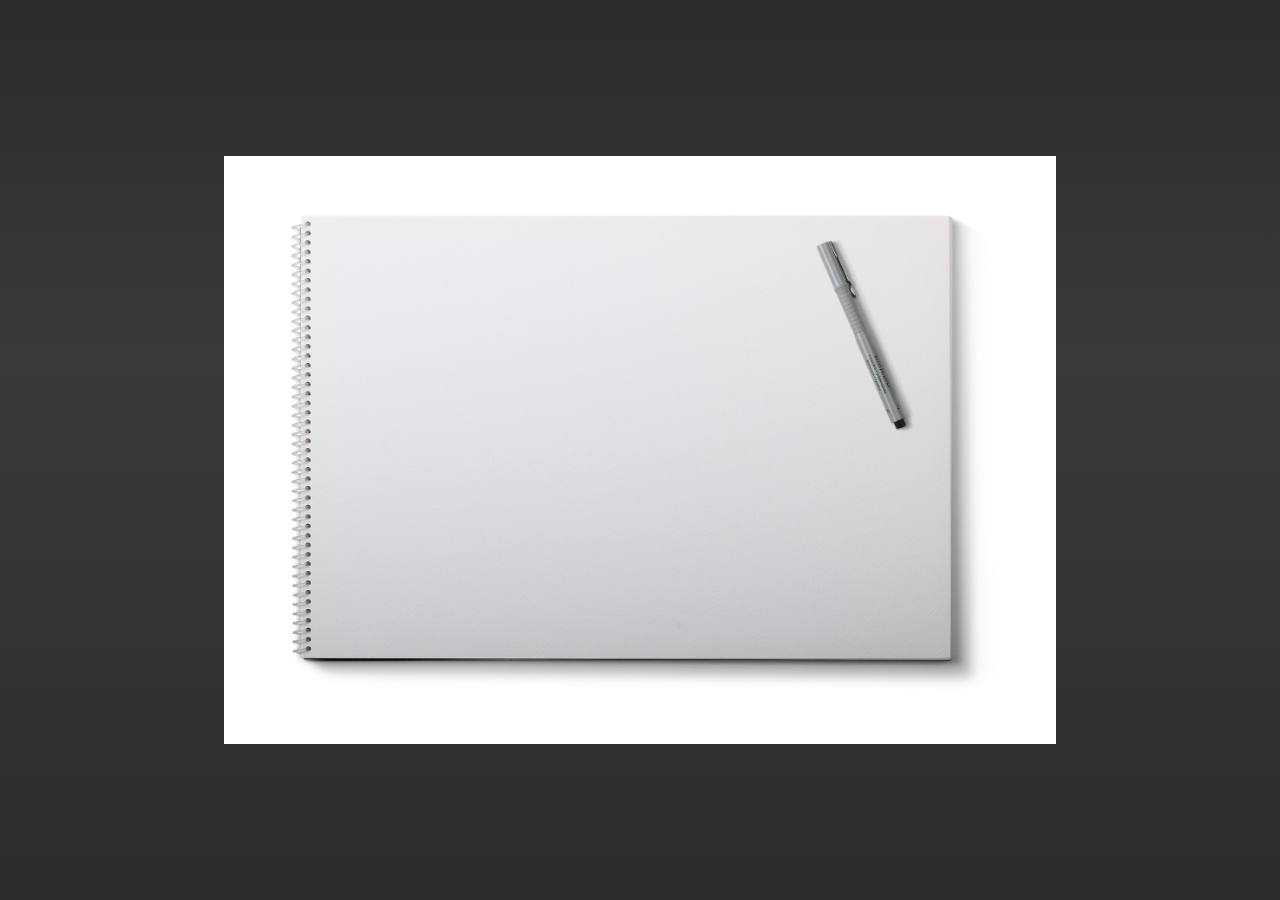
<file: index.html>
<!DOCTYPE html>
<html>
<head>
    <title>The Artisan Foundry</title>
    <link href="theme.css" rel="stylesheet" type="text/css" />
    <link href="https://maxcdn.bootstrapcdn.com/font-awesome/4.7.0/css/font-awesome.min.css" rel="stylesheet" integrity="sha384-wvfXpqpZZVQGK6TAh5PVlGOfQNHSoD2xbE+QkPxCAFlNEevoEH3Sl0sibVcOQVnN" crossorigin="anonymous">
</head>
<body>
    <div class="wrapper middle across middle">
            <div class="main-container across middle">
            <img class="main-image" src="images/pexels-photo-265047.jpeg">
            <div class="text-container">
                <!--Give text-container typing effect-->
                <p class="line-one">
                    In an impressive exhibition of visual artists on the
                </p>
                <p class="line-two">
                    rise, Brooklyn's,
                     The Artisan Foundry will curate seven
                </p>
                <p class="line-three">
                   
                  stunning works of upcoming visual artist Michele Thompson's
                 
                </p>
                <p class="line-four">
                   "The Eyes Mirror The Soul" - Full  - Spectrum. 
                </p>
                <p class="line-five">
                      We hope that through the variety and quality of the works on show,
                </p>
                <p class="line-six">
                      viewers will find something that delights and challenges them 
                </p>
                <p class="line-seven">
                    in equal measure, says The Artisan Foundry's curator Shawn Blackman. The 
                </p>
                <p class="line-eight">
                    curation reflects the very personal and subtly nuanced work of
                </p>
                <p class="line-nine">
                   this artist. The Artisan Foundry is about supporting people we feel that 
                   
                </p>
                <p class="line-ten">
                   are talented and have something special to share with the world.
                </p>
                <div class="line-eleven">
                <a href="about.html"><i class="fa fa-hand-o-right" aria-hidden="true"></i></a>
                </div>
                </div>
            </div>
        </div>
</body>
</html>
</file>
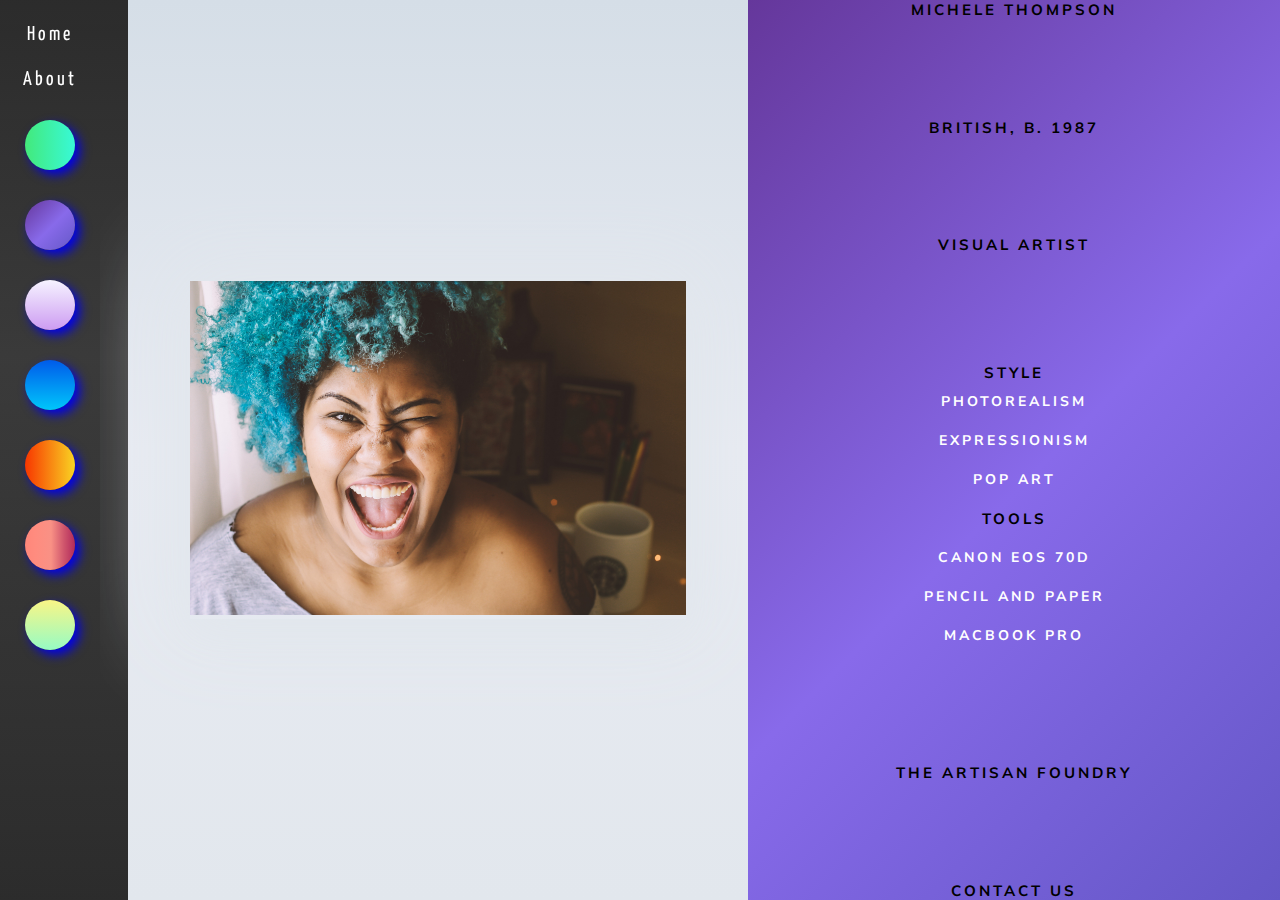
<file: about.html>
<!DOCTYPE html>
<html>

<head>
    <title>The Artisan Foundry</title>
    <link href="theme.css" rel="stylesheet" type="text/css" />
</head>

<body>
    <div id="sidebar">
        <!--Match the colors on the artwork pages to the buttons-->
       <ul>
           <a href="index.html"><li>Home</li></a>
           <a href="about.html"><li>About</li></a>
       </ul>
       <ul class="side-nav middle column">
            <a href="artworkone.html"><div class="button-one grow"></div></a>
            <a href="artworktwo.html"><div class="button-two across middle grow"></div></a>
            <a href="artworkthree.html"><div class="button-three across middle grow"></div></a>
            <a href="artworkfour.html"><div class="button-four across middle grow"></div></a>
            <a href="artworkfive.html"><div class="button-five across middle grow"></div></a>
            <a href="artworksix.html"><div class="button-six across middle grow"></div></a>
            <a href="artworkseven.html"><div class="button-seven across middle grow"></div></a>
       </ul>   
    </div>
    <div class="wrapper middle across middle">
            <div class="left-panel across middle">
                <div class="artwork">
                    <img src="images/StockSnap_LQ36ZURTRG.jpg">
                </div>
            </div>
            <div class="right-panel across middle column">
                <h4  class="date">Michele Thompson</h4>
                <h4  class="date">British, b. 1987</h4>
                <h4 class="dimensions">visual artist</h4>
                <div class="title-box">
                    <h4 class="date">
                        style
                    </h4>
                    <h4 class="title">
                        photorealism
                    </h4>
                    <h4 class="title">
                        Expressionism
                    </h4>
                    <h4 class="title">
                    Pop Art
                    </h4>
                    <h4 class="title date">
                        Tools
                    </h4>
                <h4 class="sub-title">Canon EOS 70D</h4>
                <h4 class="title">
                        pencil and paper
                    </h4>
                    <h4 class="title">
                        macbook pro
                    </h4>
                </div>
            <!--Make "contact us" text a link and highlight for user-->
                <h4 class="dimensions">the artisan foundry</h4>
                <a href="contactus.html"><h4 class="dimensions change">contact us</h4></a>

            </div>
    </div>
</body>
</html>
</file>
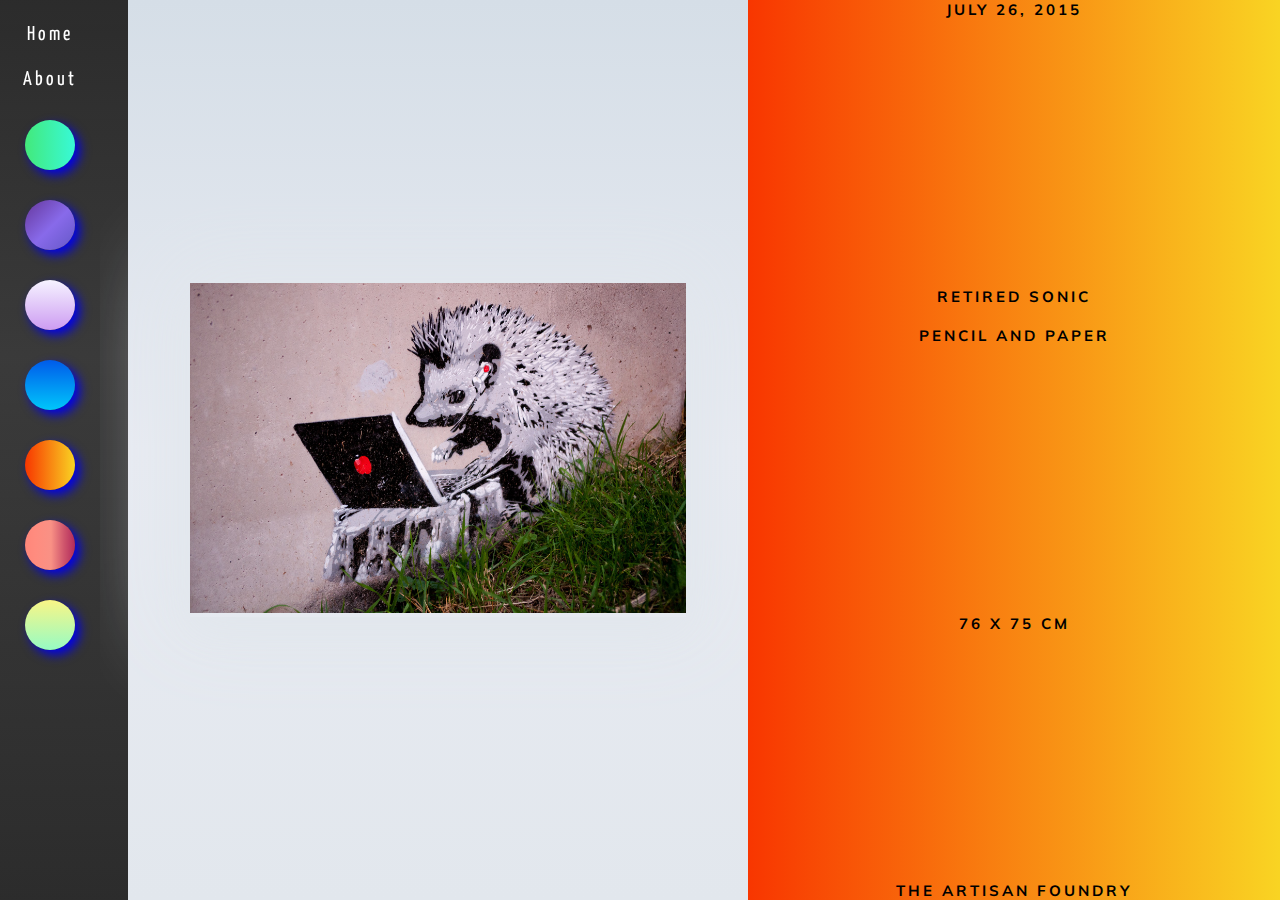
<file: artworkfive.html>
<!DOCTYPE html>
<html>

<head>
    <title>The Artisan Foundry</title>
    <link href="theme.css" rel="stylesheet" type="text/css" />
</head>

<body>
    <div id="sidebar">
       <ul>
           <a href="index.html"><li>Home</li></a>
           <a href="about.html"><li>About</li></a>
       </ul>
       <ul class="side-nav middle column">
            <a href="artworkone.html"><div class="button-one grow"></div></a>
            <a href="artworktwo.html"><div class="button-two across middle grow"></div></a>
            <a href="artworkthree.html"><div class="button-three across middle grow"></div></a>
            <a href="artworkfour.html"><div class="button-four across middle grow"></div></a>
            <a href="artworkfive.html"><div class="button-five across middle grow"></div></a>
            <a href="artworksix.html"><div class="button-six across middle grow"></div></a>
            <a href="artworkseven.html"><div class="button-seven across middle grow"></div></a>
       </ul>   
    </div>
    <div class="wrapper middle across middle">
            <div class="left-panel across middle">
                <div class="artwork">
                    <img src="images/grafitti-1574031_1920.jpg">
                </div>
            </div>
            <div class="right-panel hog across middle column">
                
                <h4  class="date">July 26, 2015</h4>
                
                <div class="title-box">
                    <h4 class="title date">
                        retired sonic
                    </h4>
                <h4 class="sub-title date">pencil and paper</h4>
                </div>
            
                <h4 class="dimensions">76 x 75 cm</h4>
                <h4 class="dimensions">the artisan foundry</h4>

            </div>
    </div>
</body>
</html>
</file>
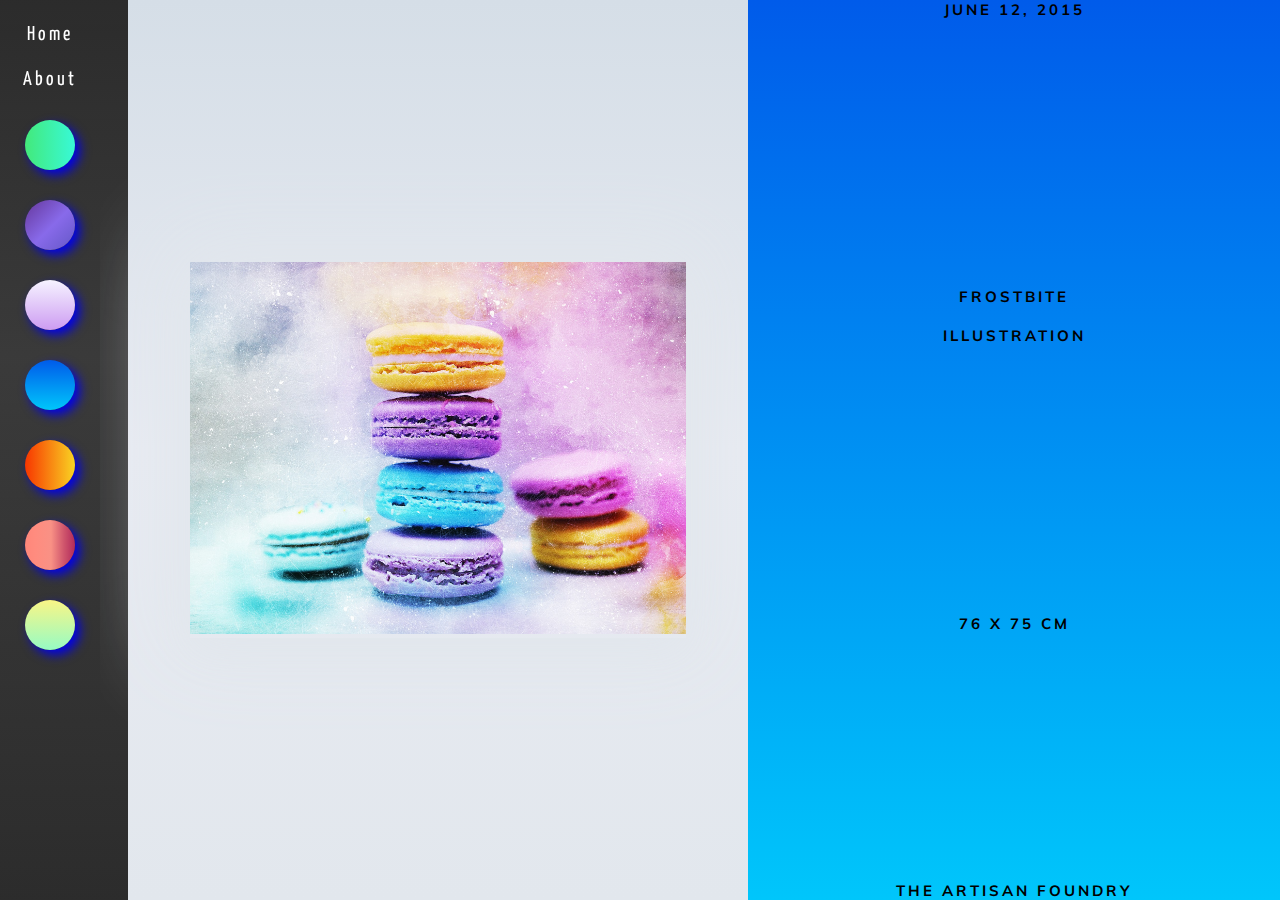
<file: artworkfour.html>
<!DOCTYPE html>
<html>

<head>
    <title>The Artisan Foundry</title>
    <link href="theme.css" rel="stylesheet" type="text/css" />
</head>

<body>
    <div id="sidebar">
       <ul>
           <a href="index.html"><li>Home</li></a>
           <a href="about.html"><li>About</li></a>
       </ul>
       <ul class="side-nav middle column">
            <a href="artworkone.html"><div class="button-one grow"></div></a>
            <a href="artworktwo.html"><div class="button-two across middle grow"></div></a>
            <a href="artworkthree.html"><div class="button-three across middle grow"></div></a>
            <a href="artworkfour.html"><div class="button-four across middle grow"></div></a>
            <a href="artworkfive.html"><div class="button-five across middle grow"></div></a>
            <a href="artworksix.html"><div class="button-six across middle grow"></div></a>
            <a href="artworkseven.html"><div class="button-seven across middle grow"></div></a>
       </ul>   
    </div>
    <div class="wrapper middle across middle">
            <div class="left-panel across middle">
                <div class="artwork">
                    <img src="images/cake-2611488_1920.jpg">
                </div>
            </div>
            <div class="right-panel cookies across middle column">
                
                <h4  class="date">June 12, 2015</h4>
                
                <div class="title-box">
                    <h4 class="title date">
                        frostbite
                    </h4>
                <h4 class="sub-title date">illustration</h4>
                </div>
            
                <h4 class="dimensions">76 x 75 cm</h4>
                <h4 class="dimensions">the artisan foundry</h4>

            </div>
    </div>
</body>
</html>
</file>
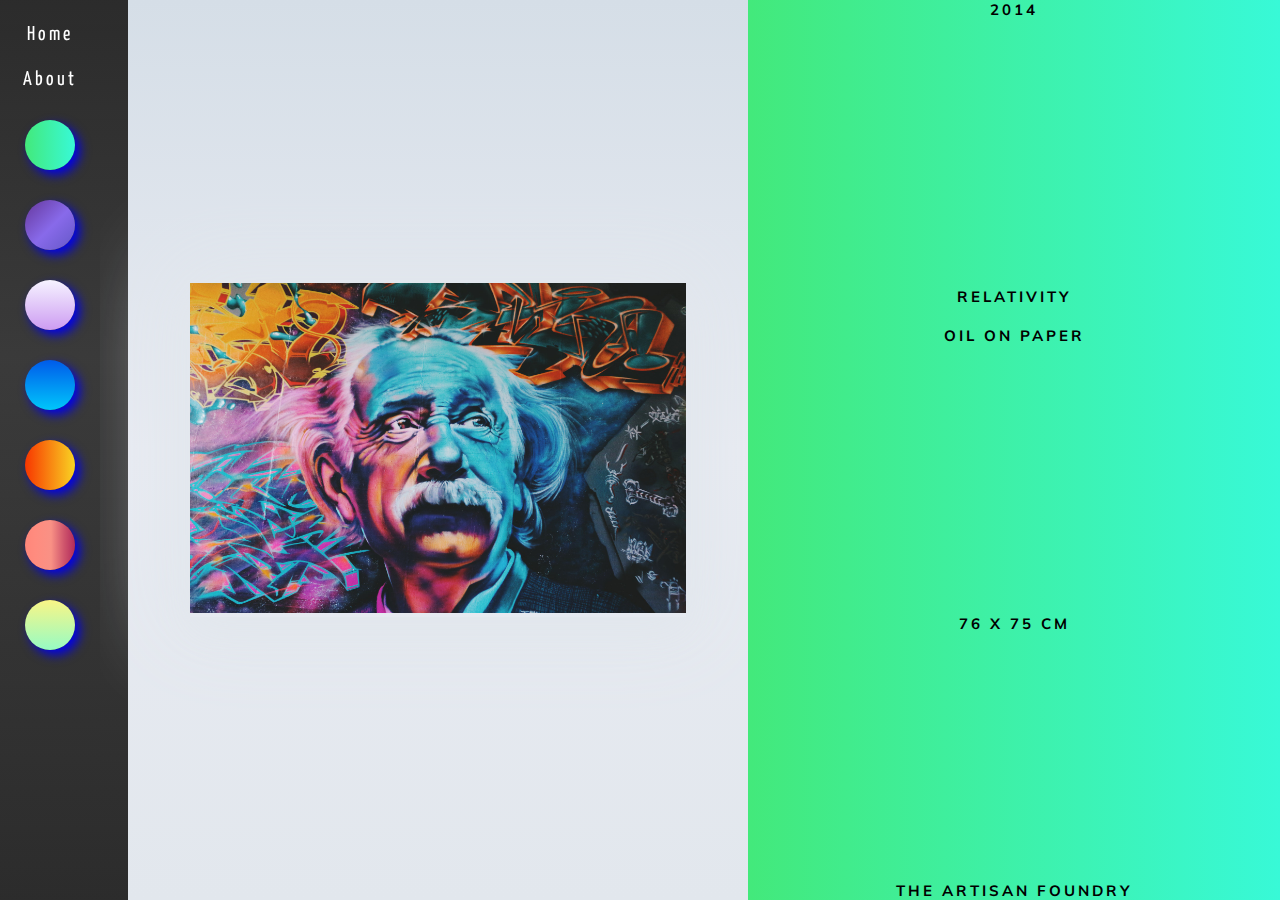
<file: artworkone.html>
<!DOCTYPE html>
<html>

<head>
    <title>The Artisan Foundry</title>
    <link href="theme.css" rel="stylesheet" type="text/css" />
</head>

<body>
    <div id="sidebar">
       <ul>
           <a href="index.html"><li>Home</li></a>
           <a href="about.html"><li>About</li></a>
       </ul>
       <ul class="side-nav middle column">
            <a href="artworkone.html"><div class="button-one grow"></div></a>
            <a href="artworktwo.html"><div class="button-two across middle grow"></div></a>
            <a href="artworkthree.html"><div class="button-three across middle grow"></div></a>
            <a href="artworkfour.html"><div class="button-four across middle grow"></div></a>
            <a href="artworkfive.html"><div class="button-five across middle grow"></div></a>
            <a href="artworksix.html"><div class="button-six across middle grow"></div></a>
            <a href="artworkseven.html"><div class="button-seven across middle grow"></div></a>
       </ul>   
    </div>
    <div class="wrapper middle across middle">
            <div class="left-panel across middle">
                <div class="artwork">
                    <img src="images/pexels-photo-519762.jpeg">
                </div>
            </div>
            <div class="right-panel genius across middle column">
                
                <h4  class="date">2014</h4>
                
                <div class="title-box">
                    <h4 class="title date">
                        relativity
                    </h4>
                <h4 class="sub-title date">oil on paper</h4>
                </div>
            
                <h4 class="dimensions">76 x 75 cm</h4>
                <h4 class="dimensions">the artisan foundry</h4>

            </div>
    </div>
</body>
</html>
</file>
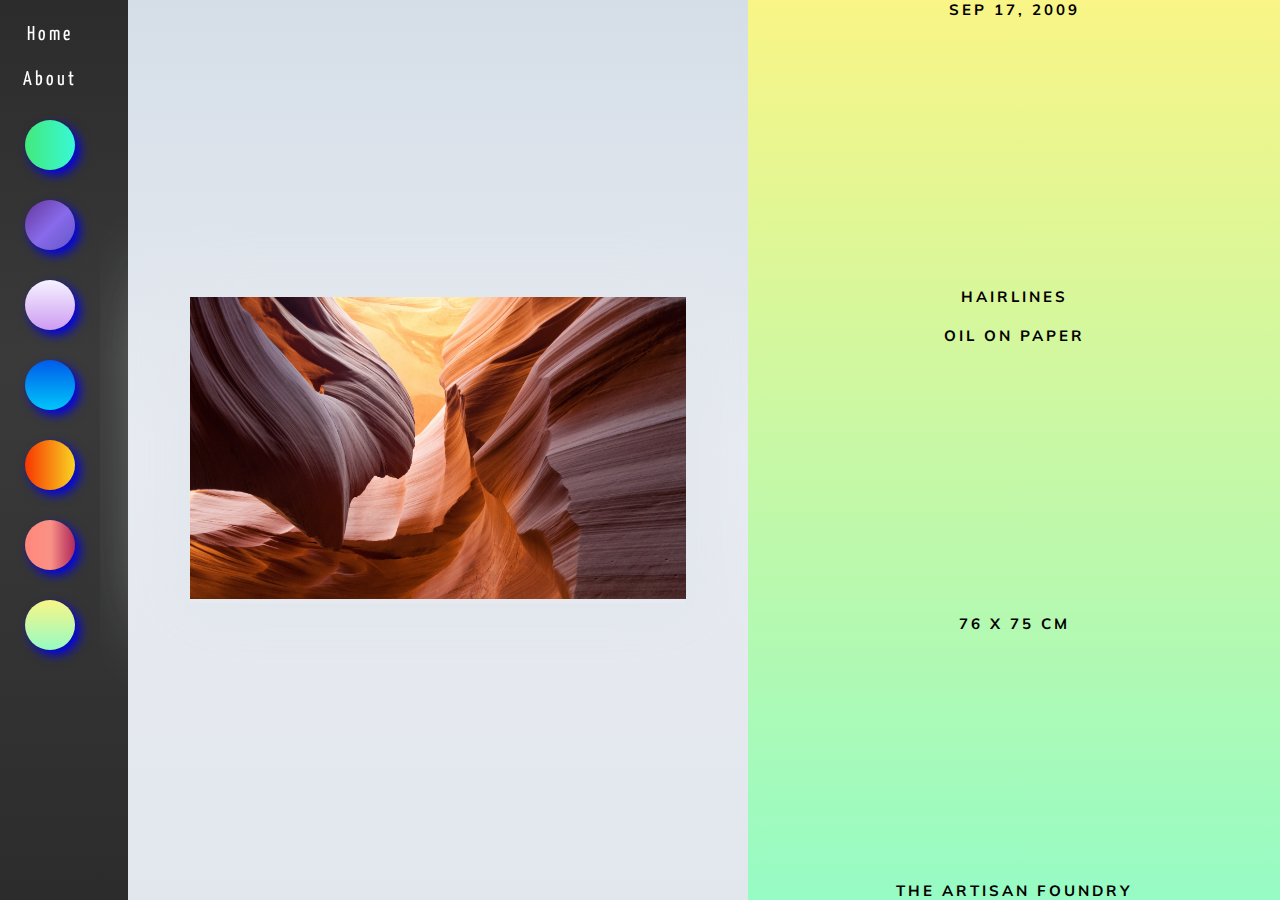
<file: artworkseven.html>
<!DOCTYPE html>
<html>

<head>
    <title>The Artisan Foundry</title>
    <link href="theme.css" rel="stylesheet" type="text/css" />
</head>

<body>
    <div id="sidebar">
       <ul>
           <a href="index.html"><li>Home</li></a>
           <a href="about.html"><li>About</li></a>
       </ul>
       <ul class="side-nav middle column">
            <a href="artworkone.html"><div class="button-one grow"></div></a>
            <a href="artworktwo.html"><div class="button-two across middle grow"></div></a>
            <a href="artworkthree.html"><div class="button-three across middle grow"></div></a>
            <a href="artworkfour.html"><div class="button-four across middle grow"></div></a>
            <a href="artworkfive.html"><div class="button-five across middle grow"></div></a>
            <a href="artworksix.html"><div class="button-six across middle grow"></div></a>
            <a href="artworkseven.html"><div class="button-seven across middle grow"></div></a>
       </ul>   
    </div>
    <div id="sidebar">
       <ul>
           <a href="index.html"><li>Home</li></a>
           <a href="about.html"><li>About</li></a>
       </ul>
       <ul class="side-nav middle column">
            <a href="artworkone.html"><div class="button-one grow"></div></a>
            <a href="artworktwo.html"><div class="button-two across middle grow"></div></a>
            <a href="artworkthree.html"><div class="button-three across middle grow"></div></a>
            <a href="artworkfour.html"><div class="button-four across middle grow"></div></a>
            <a href="artworkfive.html"><div class="button-five across middle grow"></div></a>
            <a href="artworksix.html"><div class="button-six across middle grow"></div></a>
            <a href="artworkseven.html"><div class="button-seven across middle grow"></div></a>
       </ul>   
    </div>
    <div class="wrapper middle across middle">
            <div class="left-panel across middle">
                <div class="artwork">
                    <img src="images/antelope-canyon-lower-canyon-arizona.jpg">
                </div>
            </div>
            <div class="right-panel sand across middle column">
                
                <h4  class="date">Sep 17, 2009</h4>
                
                <div class="title-box">
                    <h4 class="title date">
                        hairlines
                    </h4>
                <h4 class="sub-title date">oil on paper</h4>
                </div>
            
                <h4 class="dimensions">76 x 75 cm</h4>
                <h4 class="dimensions">the artisan foundry</h4>
            </div>
    </div>
</body>
</html>
</file>
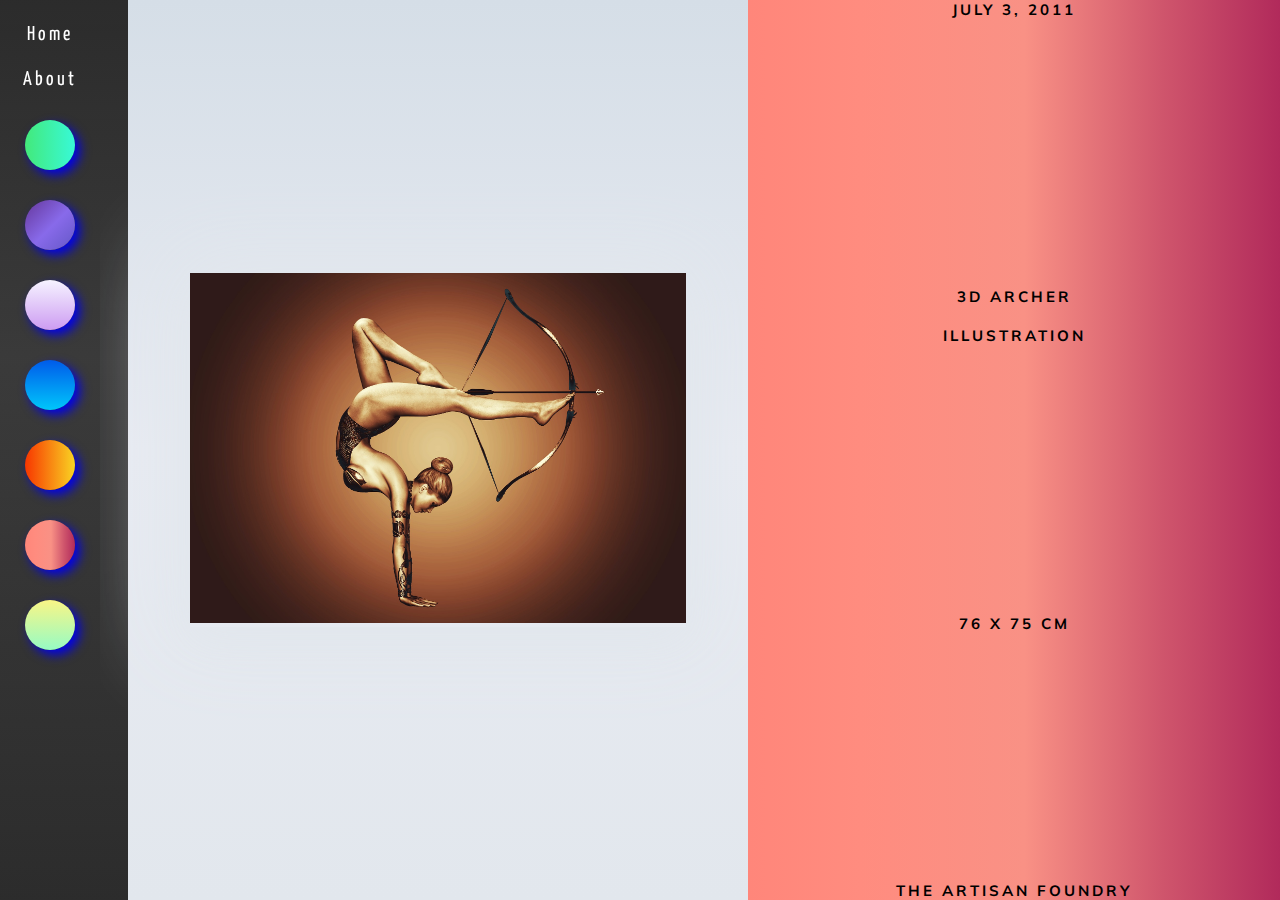
<file: artworksix.html>
<!DOCTYPE html>
<html>

<head>
    <title>The Artisan Foundry</title>
    <link href="theme.css" rel="stylesheet" type="text/css" />
</head>

<body>
    <div id="sidebar">
       <ul>
           <a href="index.html"><li>Home</li></a>
           <a href="about.html"><li>About</li></a>
       </ul>
       <ul class="side-nav middle column">
            <a href="artworkone.html"><div class="button-one grow"></div></a>
            <a href="artworktwo.html"><div class="button-two across middle grow"></div></a>
            <a href="artworkthree.html"><div class="button-three across middle grow"></div></a>
            <a href="artworkfour.html"><div class="button-four across middle grow"></div></a>
            <a href="artworkfive.html"><div class="button-five across middle grow"></div></a>
            <a href="artworksix.html"><div class="button-six across middle grow"></div></a>
            <a href="artworkseven.html"><div class="button-seven across middle grow"></div></a>
       </ul>   
    </div>
    <div class="wrapper middle across middle">
            <div class="left-panel across middle">
                <div class="artwork">
                    <img src="images/girl-1909006_1920.jpg">
                </div>
            </div>
            <div class="right-panel arrow across middle column">
                
                <h4  class="date">July 3, 2011</h4>
                
                <div class="title-box">
                    <h4 class="title date">
                        3d archer
                    </h4>
                <h4 class="sub-title date">illustration</h4>
                </div>
            
                <h4 class="dimensions">76 x 75 cm</h4>
                <h4 class="dimensions">the artisan foundry</h4>

            </div>
    </div>
</body>
</html>
</file>
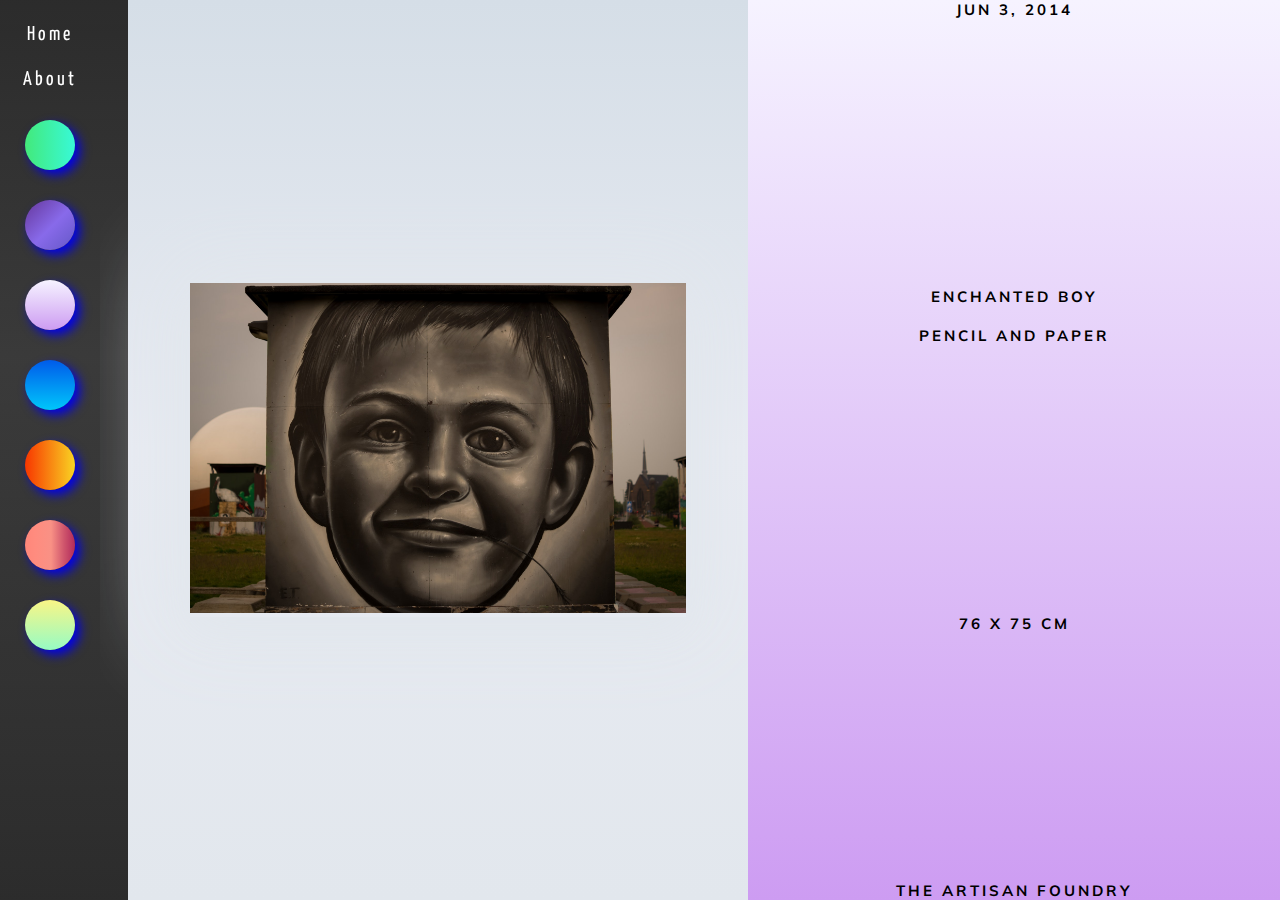
<file: artworkthree.html>
<!DOCTYPE html>
<html>

<head>
   <title>The Artisan Foundry</title>
    <link href="theme.css" rel="stylesheet" type="text/css" />
</head>

<body>
    <div id="sidebar">
       <ul>
           <a href="index.html"><li>Home</li></a>
           <a href="about.html"><li>About</li></a>
       </ul>
       <ul class="side-nav middle column">
            <a href="artworkone.html"><div class="button-one grow"></div></a>
            <a href="artworktwo.html"><div class="button-two across middle grow"></div></a>
            <a href="artworkthree.html"><div class="button-three across middle grow"></div></a>
            <a href="artworkfour.html"><div class="button-four across middle grow"></div></a>
            <a href="artworkfive.html"><div class="button-five across middle grow"></div></a>
            <a href="artworksix.html"><div class="button-six across middle grow"></div></a>
            <a href="artworkseven.html"><div class="button-seven across middle grow"></div></a>
       </ul>   
    </div>
    <div class="wrapper middle across middle">
            <div class="left-panel across middle">
                <div class="artwork">
                    <img src="images/creative-graffiti-street-art-wall-art.jpg">
                </div>
            </div>
            <div class="right-panel boy across middle column">
                
                <h4  class="date">Jun 3, 2014</h4>
                
                <div class="title-box">
                    <h4 class="title date">
                        enchanted boy
                    </h4>
                <h4 class="sub-title date">pencil and paper</h4>
                </div>
            
                <h4 class="dimensions">76 x 75 cm</h4>
                <h4 class="dimensions">the artisan foundry</h4>
            </div>
    </div>
</body>
</html>
</file>
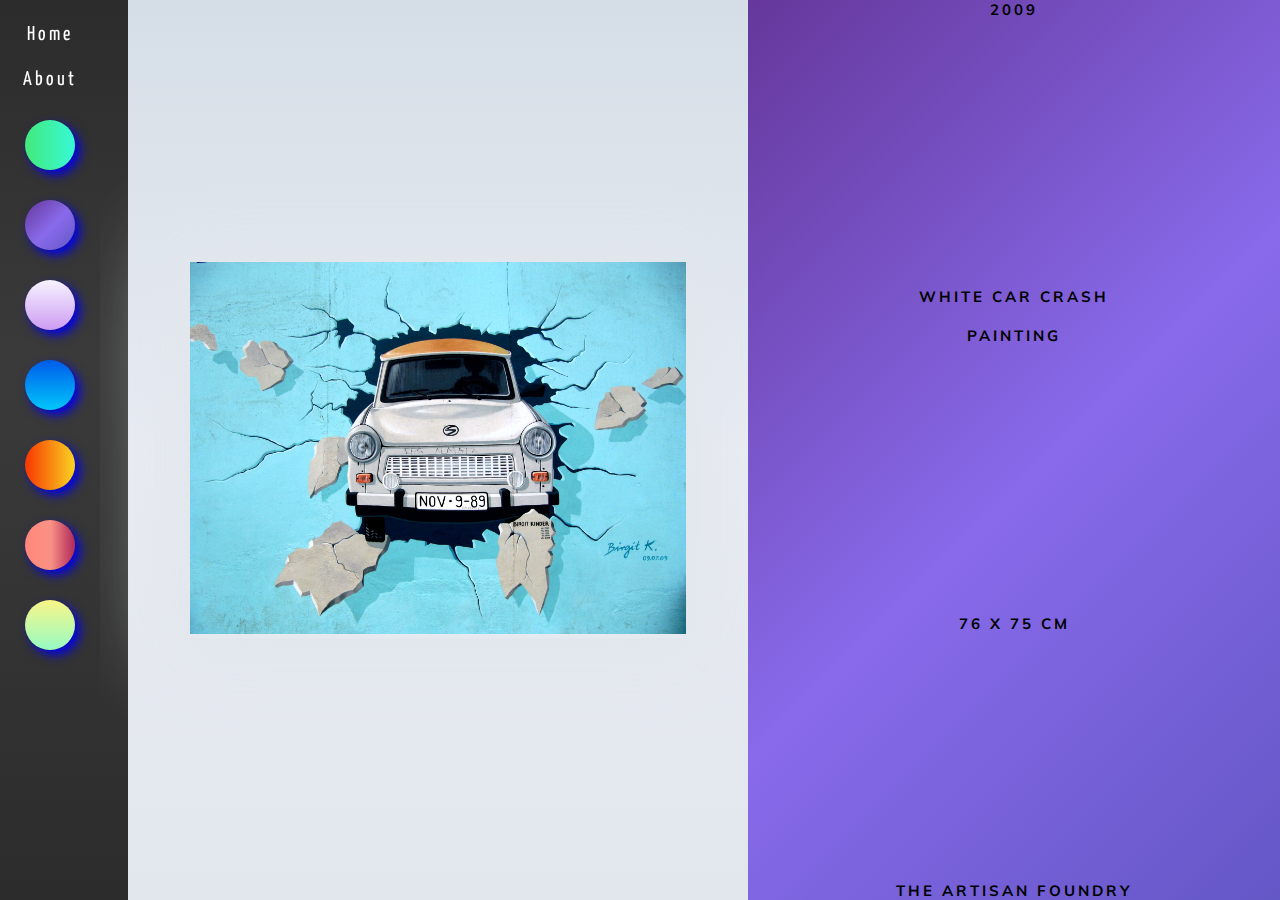
<file: artworktwo.html>
<!DOCTYPE html>
<html>

<head>
    <title>The Artisan Foundry</title>
    <link href="theme.css" rel="stylesheet" type="text/css" />
</head>

<body>
    <div id="sidebar">
       <ul>
           <a href="index.html"><li>Home</li></a>
           <a href="about.html"><li>About</li></a>
       </ul>
       <ul class="side-nav middle column">
            <a href="artworkone.html"><div class="button-one grow"></div></a>
            <a href="artworktwo.html"><div class="button-two across middle grow"></div></a>
            <a href="artworkthree.html"><div class="button-three across middle grow"></div></a>
            <a href="artworkfour.html"><div class="button-four across middle grow"></div></a>
            <a href="artworkfive.html"><div class="button-five across middle grow"></div></a>
            <a href="artworksix.html"><div class="button-six across middle grow"></div></a>
            <a href="artworkseven.html"><div class="button-seven across middle grow"></div></a>
       </ul>   
    </div>
    <div class="wrapper middle across middle">
            <div class="left-panel across middle">
                <div class="artwork">
                    <img src="images/graffiti-berlin-wall-wall-trabi.jpg">
                </div>
            </div>
            <div class="right-panel auto across middle column">
                
                <h4  class="date">2009</h4>
                
                <div class="title-box">
                    <h4 class="title date">
                        White Car Crash
                    </h4>
                <h4 class="sub-title date">painting</h4>
                </div>
            
                <h4 class="dimensions">76 x 75 cm</h4>
                <h4 class="dimensions">the artisan foundry</h4>

            </div>
    </div>
</body>
</html>
</file>
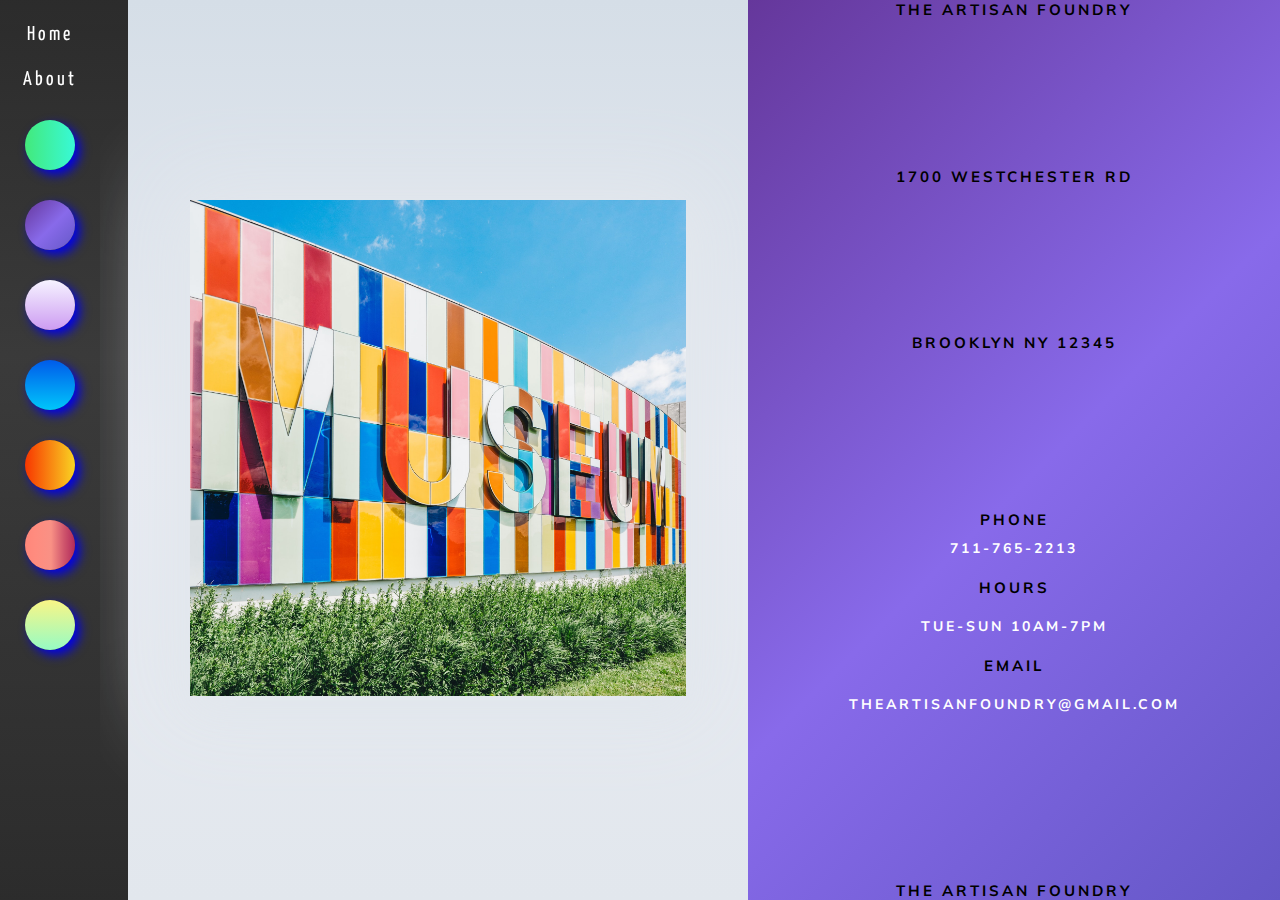
<file: contactus.html>
<!DOCTYPE html>
<html>
<head>
    <title>The Artisan Foundry</title>
    <link href="theme.css" rel="stylesheet" type="text/css" />
    <link href="https://maxcdn.bootstrapcdn.com/font-awesome/4.7.0/css/font-awesome.min.css" rel="stylesheet" integrity="sha384-wvfXpqpZZVQGK6TAh5PVlGOfQNHSoD2xbE+QkPxCAFlNEevoEH3Sl0sibVcOQVnN" crossorigin="anonymous">
</head>
<body>
    <div id="sidebar">
       <ul>
           <a href="index.html"><li>Home</li></a>
           <a href="about.html"><li>About</li></a>
       </ul>
       <ul class="side-nav middle column">
            <a href="artworkone.html"><div class="button-one grow"></div></a>
            <a href="artworktwo.html"><div class="button-two across middle grow"></div></a>
            <a href="artworkthree.html"><div class="button-three across middle grow"></div></a>
            <a href="artworkfour.html"><div class="button-four across middle grow"></div></a>
            <a href="artworkfive.html"><div class="button-five across middle grow"></div></a>
            <a href="artworksix.html"><div class="button-six across middle grow"></div></a>
            <a href="artworkseven.html"><div class="button-seven across middle grow"></div></a>
       </ul>   
    </div>
    <div class="wrapper middle across middle">
            <div class="left-panel across middle">
                <div class="artwork">
                    <img src="images/pexels-photo-137038.jpeg">
                </div>
            </div>
            <div class="right-panel across middle column">
                <h4  class="date">The Artisan Foundry</h4>
                <h4  class="date">1700 Westchester RD</h4>
                <h4 class="dimensions">Brooklyn NY 12345</h4>
                <div class="title-box">
                    <h4 class="date">
                        phone
                    </h4>
                    <h4 class="title">
                        711-765-2213
                    </h4>
                    <h4 class="title date">
                        Hours
                    </h4>
                    <h4 class="title">
                    tue-sun 10am-7pm
                    </h4>
                    <h4 class="title date">
                    email
                    </h4>
                    <h4 class="title">
                    theartisanfoundry@gmail.com
                    </h4>
                </div>
            
                <h4 class="dimensions">the artisan foundry</h4>
               
            </div>
    </div>
</body>
</html>
</file>
<file: theme.css>
@import url('https://fonts.googleapis.com/css?family=Yanone+Kaffeesatz');
@import url('https://fonts.googleapis.com/css?family=Inconsolata');
@import url('https://fonts.googleapis.com/css?family=Open+Sans');
@import url('https://fonts.googleapis.com/css?family=Muli|Nunito+Sans');

* {
    margin: 0;
    padding: 0;
    box-sizing: border-box;
    text-decoration: none;
}

.across {
    justify-content: center;
}

.middle {
    align-items: center;
}

.column {
    flex-direction: column;
}
/*Flex containers*/
/*================================================*/
.wrapper, .main-panel, .right-panel, .vertical-align, .right-panel, .left-panel, .main-container, .text-conainer, .side-nav, .footer {
    display: flex;
}
/*================================================*/
.wrapper {
    height: 100vh;
    background-image: linear-gradient(60deg, #29323c 0%, #485563 100%);
    background: linear-gradient(to bottom, #323232 0%, #3F3F3F 40%, #1C1C1C 150%), linear-gradient(to top, rgba(255, 255, 255, 0.40) 0%, rgba(0, 0, 0, 0.25) 200%);
    background-blend-mode: multiply;
}

.text-container {
    width: 55%;
    position: absolute;
    top: 15%;
    left:25%;
}

.main-container {
    position: relative;
}

.main-image {
    width: 65%;
}

/*The typing styling/effect for the home page*/
/*==============================================*/
p {
    font-family: 'Inconsolata', monospace;
    overflow: hidden;
    white-space: nowrap;
    font-size: 18px;
    padding-bottom: 20px;
    line-height: 20px;
    color: #000;
    opacity: 0.0;
}


.line-one {
    animation: type 3s steps(53);
    animation-delay: 2s;
    animation-fill-mode: forwards;
}

.line-two {
    animation: type2 3s steps(55);
    animation-delay: 5s;
    animation-fill-mode: forwards;
}

.line-three {
    animation: type3 3s steps(59);
    animation-delay: 8s;
    animation-fill-mode: forwards;
}

.line-four {
    animation: type4 3s steps(45);
    animation-delay: 11s;
    animation-fill-mode: forwards;
    color: #2ba53b;
}

.line-five {
    animation: type5 3s steps(66);
    animation-delay: 14s;
    animation-fill-mode: forwards;
}

.line-six {
    animation: type6 3s steps(61);
    animation-delay: 17s;
    animation-fill-mode: forwards;
}

.line-seven {
    animation: type7 3s steps(74);
    animation-delay: 20s;
    animation-fill-mode: forwards;
}

.line-eight {
    animation: type8 3s steps(62);
    animation-delay: 23s;
    animation-fill-mode: forwards;
}

.line-nine {
    animation: type9 3s steps(72);
    animation-delay: 26s;
    animation-fill-mode: forwards;
}

.line-ten {
    animation: type10 3s steps(64);
    animation-delay: 29s;
    animation-fill-mode: forwards;
}

.line-eleven a {
    margin-left: 80%;
    font-size: 35px;
    animation: type11 3s steps(1);
    animation-delay: 33s;
    animation-fill-mode: forwards;
    opacity: 0.0;
    color: #2ba53b;
}



@keyframes type {
    0% {
        width: 0ch;
    }
    100% {
        width: 53ch;
    }
    0% {
        opacity: 0.9;
    }
    100% {
        opacity: 1;
    }
}


@keyframes type2 {
    0% {
        width: 0ch;
    }
    100% {
        width: 57ch;
    }
    0% {
        opacity: 0.9;
    }
    100% {
        opacity: 1;
    }
}

@keyframes type3 {
    0% {
        width: 0ch;
    }
    100% {
        width: 59ch;
    }
    0% {
        opacity: 0.9;
    }
    100% {
        opacity: 1;
    }
}

@keyframes type4 {
    0% {
        width: 0ch;
    }
    100% {
        width: 45ch;
    }
    0% {
        opacity: 0.9;
    }
    100% {
        opacity: 1;
    }
}

@keyframes type5 {
    0% {
        width: 0ch;
    }
    100% {
        width: 66ch;
    }
    0% {
        opacity: 0.9;
    }
    100% {
        opacity: 1;
    }
}

@keyframes type6 {
    0% {
        width: 0ch;
    }
    100% {
        width: 61ch;
    }
    0% {
        opacity: 0.9;
    }
    100% {
        opacity: 1;
    }
}

@keyframes type7 {
    0% {
        width: 0ch;
    }
    100% {
        width: 74ch;
    }
    0% {
        opacity: 0.9;
    }
    100% {
        opacity: 1;
    }
}

@keyframes type8 {
    0% {
        width: 0ch;
    }
    100% {
        width: 62ch;
    }
    0% {
        opacity: 0.9;
    }
    100% {
        opacity: 1;
    }
}

@keyframes type9 {
    0% {
        width: 0ch;
    }
    100% {
        width: 72ch;
    }
    0% {
        opacity: 0.9;
    }
    100% {
        opacity: 1;
    }
}

@keyframes type10 {
    0% {
        width: 0ch;
    }
    100% {
        width: 64ch;
    }
    0% {
        opacity: 0.9;
    }
    100% {
        opacity: 1;
    }
}

@keyframes type11 {
    0% {
        width: 0ch;
    }
    100% {
        width: 5ch;
    }
    0% {
        opacity: 0.9;
    }
    100% {
        opacity: 1;
    }
}

/*================================================*/

.title-name {
    font-size: 50px;
    font-family: 'Yanone Kaffeesatz', sans-serif;
    text-transform: uppercase;
    letter-spacing: 4px;
    color: #fff;
    padding: 20px;
    background: linear-gradient(to bottom, rgb(228, 226, 211) 0%, rgba(0,0,0,0.15) 100%), radial-gradient(at top center, rgba(255,255,255,0.40) 0%, rgb(115, 114, 109) 120%) rgb(40, 146, 33);
    background-blend-mode: multiply,multiply;
    line-height: 60px;
}


img {
width: 100%;
}

/*Artwork navigation and effects*/
/*===============================================*/
.grow:hover {
    transition: all 0.3s;
    box-shadow: 5px 5px 11px;
    transform: scale(2.3);
    cursor: pointer;
}

.button-one,
.button-two,
.button-three,
.button-four,
.button-five,
.button-six,
.button-seven {
    border-radius: 50%;
    box-shadow: 5px 5px 11px;
    width: 50px;
    height: 50px;
}

.button-one:hover {
    background-image: url(images/pexels-photo-519762.jpeg);
    background-size: cover;
}

.button-one {
    background-image: linear-gradient(to right, #43e97b 0%, #38f9d7 100%);
}

.button-two:hover {
    background-image: url(images/graffiti-berlin-wall-wall-trabi.jpg);
    background-size: cover;
}

.button-two {
    background-image: linear-gradient(-225deg, #65379B 0%, #886AEA 53%, #6457C6 100%);
}

.button-three:hover {
    background-image: url(images/creative-graffiti-street-art-wall-art.jpg);
    background-size: cover;
}

.button-three {
    background-image: linear-gradient(to top, #cd9cf2 0%, #f6f3ff 100%);
}

.button-four:hover {
    background-image: url(images/cake-2611488_1920.jpg);
    background-size: cover;
}

.button-four {
    background-image: linear-gradient(to top, #00c6fb 0%, #005bea 100%);
}

.button-five:hover {
    background-image: url(images/grafitti-1574031_1920.jpg);
    background-size: cover;
}

.button-five {
    background-image: linear-gradient(to right, #f83600 0%, #f9d423 100%);
}

.button-six:hover {
    background-image: url(images/girl-1909006_1920.jpg);
    background-size: cover;
}

.button-six {
    background-image: linear-gradient(to right, #ff8177 0%, #ff867a 0%, #ff8c7f 21%, #f99185 52%, #cf556c 78%, #b12a5b 100%);
}

.button-seven:hover {
    background-image: url(images/antelope-canyon-lower-canyon-arizona.jpg);
    background-size: cover;
}

.button-seven {
    background-image: linear-gradient(to top, #96fbc4 0%, #f9f586 100%);
}

/*==================================================*/
.artwork {
    width: 80%;
    box-shadow: 0 14px 38px rgb(226, 231, 237), 0 0 80px 15px rgb(226, 231, 237);
}

h4 {
    text-transform: uppercase;
    letter-spacing: 3px;
}


.title, .sub-title {
    color: #fff;
    font-family: 'Nunito Sans', sans-serif;
    font-size: 14px;
    padding: 10px;
}


.title-box {
    text-align: center;
    padding: 10px;
    font-weight: lighter;
}


.date, .dimensions {
    font-family: 'Muli', sans-serif;
    font-size: 15px;
    color: #000;
}

.right-panel {
    justify-content: space-between;
    width: 60%;
    height: 100vh;
    background-image: linear-gradient(-225deg, #65379B 0%, #886AEA 53%, #6457C6 100%);
}

.sand {
    background-image: linear-gradient(to top, #96fbc4 0%, #f9f586 100%);
}

.arrow {
    background-image: linear-gradient(to right, #ff8177 0%, #ff867a 0%, #ff8c7f 21%, #f99185 52%, #cf556c 78%, #b12a5b 100%);
}

.hog {
    background-image: linear-gradient(to right, #f83600 0%, #f9d423 100%);
}

.cookies {
    background-image: linear-gradient(to top, #00c6fb 0%, #005bea 100%);
}

.boy {
    background-image: linear-gradient(to top, #cd9cf2 0%, #f6f3ff 100%);
}

.auto {
    background-image: linear-gradient(-225deg, #65379B 0%, #886AEA 53%, #6457C6 100%);
}

.genius {
    background-image: linear-gradient(to right, #43e97b 0%, #38f9d7 100%);
}


.left-panel {
    width: 70%;
    height: 100vh;
    background: linear-gradient(to bottom, #D5DEE7 0%, #E8EBF2 50%, #E2E7ED 100%), linear-gradient(to bottom, rgba(0,0,0,0.02) 50%, rgba(255,255,255,0.02) 61%, rgba(0,0,0,0.02) 73%), linear-gradient(33deg, rgba(255,255,255,0.20) 0%, rgba(0,0,0,0.20) 100%);
 background-blend-mode: normal,color-burn;
 margin-left: 10%;
}


#sidebar {
    position: fixed;
    width: 100px;
    background-image: linear-gradient(60deg, #29323c 0%, #485563 100%);
    background: linear-gradient(to bottom, #323232 0%, #3F3F3F 40%, #1C1C1C 150%), linear-gradient(to top, rgba(255, 255, 255, 0.40) 0%, rgba(0, 0, 0, 0.25) 200%);
    background-blend-mode: multiply;
    height: 100vh;
}

#sidebar ul li {
    color: #fff;
    list-style-type: none;
    padding-top: 25px;
    text-align: center;
    font-size: 20px;
    font-family: 'Yanone Kaffeesatz', sans-serif;
    letter-spacing: 3px;
}

.side-nav {
    margin-top: 30px;
}

.side-nav div {
    margin-bottom: 30px;
}

.change:hover {
    background-image: linear-gradient(to right, #43e97b 0%, #38f9d7 100%);
    padding: 20px;
    
}
</file>
